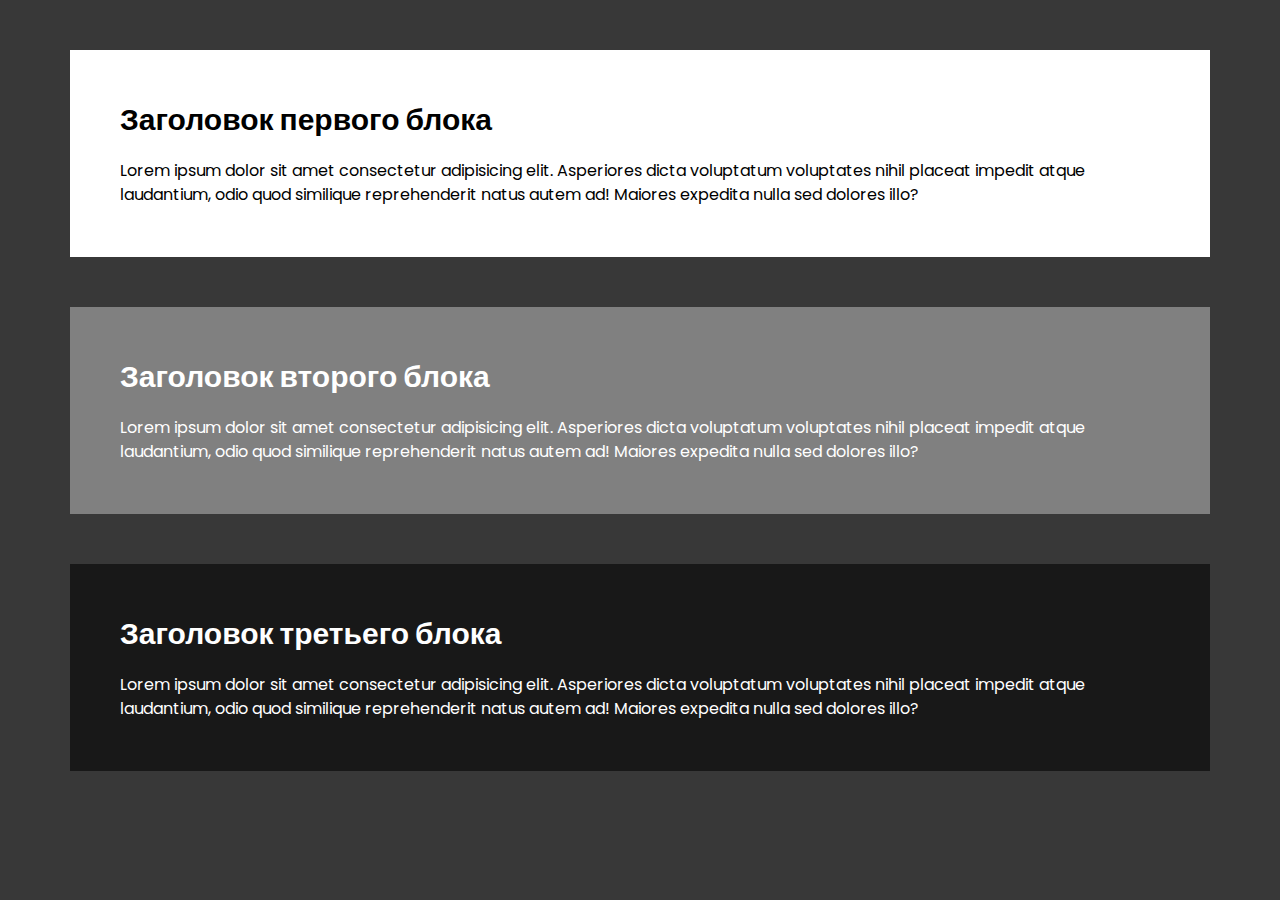
<file: adaptive-value/index.html>
<!DOCTYPE html>
<html lang="en">

<head>
  <meta charset="UTF-8">
  <meta http-equiv="X-UA-Compatible" content="ie=edge">
  <!-- Mobile specific metas ============================================ -->
  <meta name="viewport" content="width=device-width, initial-scale=1.0">

  <!-- favicon ============================================ -->
  <link rel="apple-touch-icon" sizes="180x180" href="img/apple-touch-icon.png">
  <link rel="icon" type="image/png" sizes="32x32" href="img/favicon-32x32.png">

  <!-- font-awesome CSS ============================================ -->
  <!-- <link rel="stylesheet" href="https://use.fontawesome.com/releases/v5.15.3/css/all.css" integrity="sha384-SZXxX4whJ79/gErwcOYf+zWLeJdY/qpuqC4cAa9rOGUstPomtqpuNWT9wdPEn2fk" crossorigin="anonymous"> -->
  <!-- Boxicons CSS ============================================ -->
  <link href='https://unpkg.com/boxicons@2.0.9/css/boxicons.min.css' rel='stylesheet'>
  <!-- Google Fonts ============================================ -->

  <!-- style CSS ============================================ -->
  <link rel="stylesheet" href="css/style.css">

  <!-- title ============================================ -->
  <title>Adaptive-value</title>
</head>

<body>
  <div class="wrapper">
    <div class="blocks">
      <div class="block__container container">
        <div class="block__item block block_one">
          <div class="block__body">
            <h2 class="block__title">Заголовок первого блока</h2>
            <p class="block__text">
              Lorem ipsum dolor sit amet consectetur adipisicing elit. Asperiores dicta voluptatum voluptates nihil placeat impedit atque laudantium, odio quod similique reprehenderit natus autem ad! Maiores expedita nulla sed dolores illo?</p>
          </div>
        </div>
      </div>
      <div class="block__container container">
        <div class="block__item block block_two">
          <div class="block__body">
            <h2 class="block__title">Заголовок второго блока</h2>
            <p class="block__text">
              Lorem ipsum dolor sit amet consectetur adipisicing elit. Asperiores dicta voluptatum voluptates nihil placeat impedit atque laudantium, odio quod similique reprehenderit natus autem ad! Maiores expedita nulla sed dolores illo?</p>
          </div>
        </div>
      </div>
      <div class="block__container container">
        <div class="block__item block block_three">
          <div class="block__body">
            <h2 class="block__title">Заголовок третьего блока</h2>
            <p class="block__text">
              Lorem ipsum dolor sit amet consectetur adipisicing elit. Asperiores dicta voluptatum voluptates nihil placeat impedit atque laudantium, odio quod similique reprehenderit natus autem ad! Maiores expedita nulla sed dolores illo?</p>
          </div>
        </div>
      </div>
    </div>
  </div>


  <!-- script JS ============================================ -->

</body>

</html>
</file>
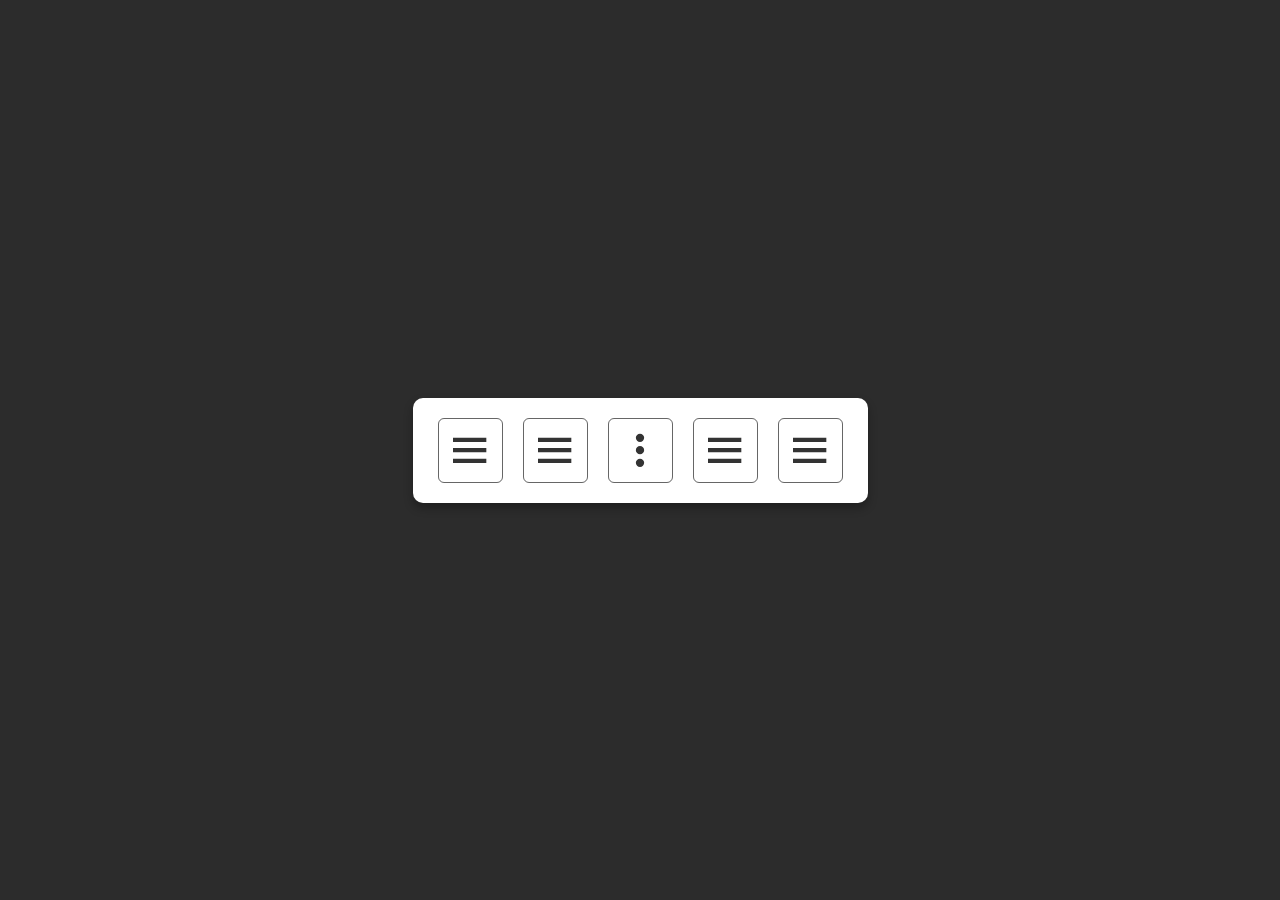
<file: burger-set/index.html>
<!DOCTYPE html>
<html lang="en">

<head>
  <meta charset="UTF-8">
  <meta http-equiv="X-UA-Compatible" content="ie=edge">
  <!-- Mobile specific metas ============================================ -->
  <meta name="viewport" content="width=device-width, initial-scale=1.0">

  <!-- favicon ============================================ -->
  <link rel="apple-touch-icon" sizes="180x180" href="img/apple-touch-icon.png">
  <link rel="icon" type="image/png" sizes="32x32" href="img/favicon-32x32.png">

  <!-- font-awesome CSS ============================================ -->
  <!-- <link rel="stylesheet" href="https://use.fontawesome.com/releases/v5.15.3/css/all.css" integrity="sha384-SZXxX4whJ79/gErwcOYf+zWLeJdY/qpuqC4cAa9rOGUstPomtqpuNWT9wdPEn2fk" crossorigin="anonymous"> -->
  <!-- Boxicons CSS ============================================ -->
  <link href='https://unpkg.com/boxicons@2.0.9/css/boxicons.min.css' rel='stylesheet'>
  <!-- Google Fonts ============================================ -->

  <!-- style CSS ============================================ -->
  <link rel="stylesheet" href="css/style.css">

  <!-- title ============================================ -->
  <title>Burger set</title>

</head>

<body>
  <div class="box">
    <div class="icon burger-1">
      <i class='bx bx-menu open'></i>
      <i class='bx bx-x close'></i>
    </div>
    <div class="icon line burger-2">
      <i class='bx bx-menu open'></i>
      <i class='bx bx-list-ul close'></i>
    </div>
    <div class="icon burger-3">
      <i class='bx bx-dots-vertical-rounded open'></i>
      <i class='bx bx-dots-horizontal-rounded close'></i>
    </div>
    <div class="icon line burger-4">
      <i class='bx bx-menu open'></i>
      <i class='bx bx-menu-alt-right close'></i>
    </div>
    <div class="icon burger-5">
      <i class='bx bx-menu open'></i>
      <i class='bx bx-right-arrow-alt close'></i>
    </div>
  </div>


  <!-- script JS ============================================ -->
  <script src="https://ajax.googleapis.com/ajax/libs/jquery/3.3.1/jquery.min.js"></script>
  <script src="js/burger-action.js"></script>
</body>

</html>
</file>
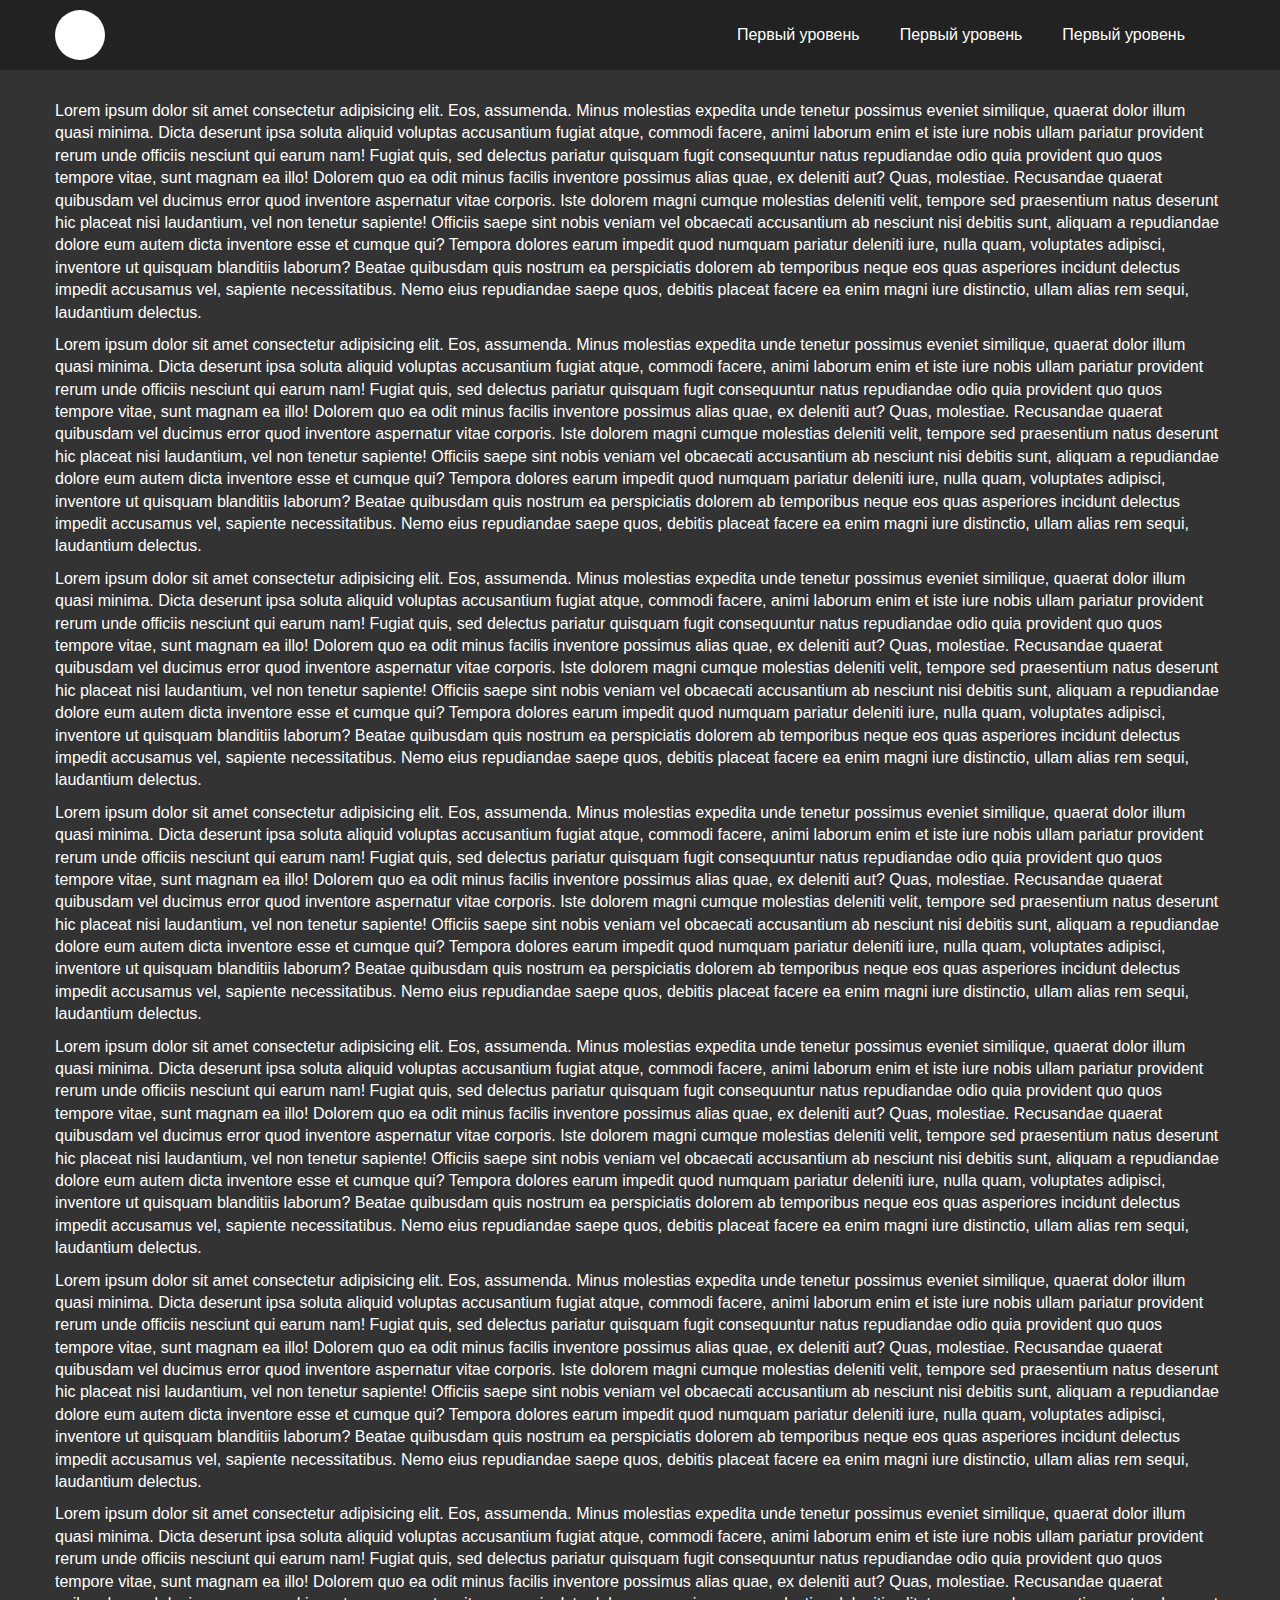
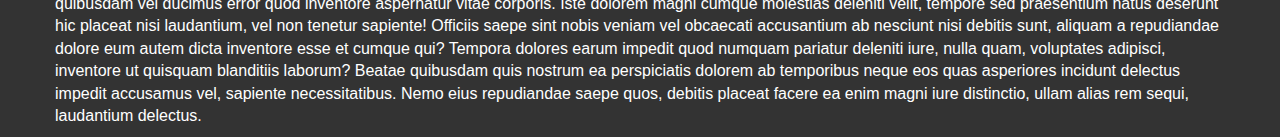
<file: Dropdown-menu with burger click&hover/index.html>
<!DOCTYPE html>
<html lang="en">

<head>
  <meta charset="UTF-8">
  <meta name="viewport" content="width=device-width, initial-scale=1.0">
  <link rel="stylesheet" href="css/style.css">
  <title>Document</title>
</head>

<body>
  <div class="wrapper">
    <header class="header">
      <div class="container">
        <div class="header__body">
          <div class="header__logo"></div>
          <nav class="menu">
            <ul class="menu__list">
              <li class="menu__item">
                <a href="#" class="menu__link">Первый уровень</a>
                <span class="menu__arrow arrow"></span>
                <ul class="sub-menu__list">
                  <li class="sub-menu__item">
                    <a href="#" class="sub-menu__link">Второй уровень</a>
                  </li>
                  <li class="sub-menu__item">
                    <a href="#" class="sub-menu__link">Второй уровень</a>
                    <span class="sub-menu__arrow arrow"></span>
                    <ul class="sub-sub-menu__list">
                      <li class="sub-sub-menu__item">
                        <a href="#" class="sub-sub-menu__link">Третий уровень</a>
                      </li>
                      <li class="sub-sub-menu__item">
                        <a href="#" class="sub-sub-menu__link">Третий уровень</a>
                      </li>
                      <li class="sub-sub-menu__item">
                        <a href="#" class="sub-sub-menu__link">Третий уровень</a>
                      </li>
                    </ul>
                  </li>
                  <li class="sub-menu__item">
                    <a href="#" class="sub-menu__link">Второй уровень</a>
                  </li>
                </ul>
              </li>
              <li class="menu__item">
                <a href="#" class="menu__link">Первый уровень</a>
              </li>
              <li class="menu__item">
                <a href="#" class="menu__link">Первый уровень</a>
                <span class="menu__arrow arrow"></span>
                <ul class="sub-menu__list">
                  <li class="sub-menu__item">
                    <a href="#" class="sub-menu__link">Второй уровень</a>
                  </li>
                  <li class="sub-menu__item">
                    <a href="#" class="sub-menu__link">Второй уровень</a>
                  </li>
                  <li class="sub-menu__item">
                    <a href="#" class="sub-menu__link">Второй уровень</a>
                    <span class="sub-menu__arrow arrow"></span>
                    <ul class="sub-sub-menu__list">
                      <li class="sub-sub-menu__item">
                        <a href="#" class="sub-sub-menu__link">Третий уровень</a>
                      </li>
                      <li class="sub-sub-menu__item">
                        <a href="#" class="sub-sub-menu__link">Третий уровень</a>
                      </li>
                      <li class="sub-sub-menu__item">
                        <a href="#" class="sub-sub-menu__link">Третий уровень</a>
                      </li>
                    </ul>
                  </li>
                </ul>
              </li>
            </ul>
          </nav>
          <div class="header__burger">
            <span></span>
          </div>
        </div>
      </div>
    </header>
    <div class="content">
      <div class="container">
        <p class="content__text">
          Lorem ipsum dolor sit amet consectetur adipisicing elit. Eos, assumenda. Minus molestias expedita unde tenetur possimus eveniet similique, quaerat dolor illum quasi minima. Dicta deserunt ipsa soluta aliquid voluptas accusantium fugiat atque, commodi facere, animi laborum enim et iste iure nobis ullam pariatur provident rerum unde officiis nesciunt qui earum nam! Fugiat quis, sed delectus pariatur quisquam fugit consequuntur natus repudiandae odio quia provident quo quos tempore vitae, sunt magnam ea illo! Dolorem quo ea odit minus facilis inventore possimus alias quae, ex deleniti aut? Quas, molestiae. Recusandae quaerat quibusdam vel ducimus error quod inventore aspernatur vitae corporis. Iste dolorem magni cumque molestias deleniti velit, tempore sed praesentium natus deserunt hic placeat nisi laudantium, vel non tenetur sapiente! Officiis saepe sint nobis veniam vel obcaecati accusantium ab nesciunt nisi debitis sunt, aliquam a repudiandae dolore eum autem dicta inventore esse et cumque qui? Tempora dolores earum impedit quod numquam pariatur deleniti iure, nulla quam, voluptates adipisci, inventore ut quisquam blanditiis laborum? Beatae quibusdam quis nostrum ea perspiciatis dolorem ab temporibus neque eos quas asperiores incidunt delectus impedit accusamus vel, sapiente necessitatibus. Nemo eius repudiandae saepe quos, debitis placeat facere ea enim magni iure distinctio, ullam alias rem sequi, laudantium delectus.
        </p>
        <p class="content__text">
          Lorem ipsum dolor sit amet consectetur adipisicing elit. Eos, assumenda. Minus molestias expedita unde tenetur possimus eveniet similique, quaerat dolor illum quasi minima. Dicta deserunt ipsa soluta aliquid voluptas accusantium fugiat atque, commodi facere, animi laborum enim et iste iure nobis ullam pariatur provident rerum unde officiis nesciunt qui earum nam! Fugiat quis, sed delectus pariatur quisquam fugit consequuntur natus repudiandae odio quia provident quo quos tempore vitae, sunt magnam ea illo! Dolorem quo ea odit minus facilis inventore possimus alias quae, ex deleniti aut? Quas, molestiae. Recusandae quaerat quibusdam vel ducimus error quod inventore aspernatur vitae corporis. Iste dolorem magni cumque molestias deleniti velit, tempore sed praesentium natus deserunt hic placeat nisi laudantium, vel non tenetur sapiente! Officiis saepe sint nobis veniam vel obcaecati accusantium ab nesciunt nisi debitis sunt, aliquam a repudiandae dolore eum autem dicta inventore esse et cumque qui? Tempora dolores earum impedit quod numquam pariatur deleniti iure, nulla quam, voluptates adipisci, inventore ut quisquam blanditiis laborum? Beatae quibusdam quis nostrum ea perspiciatis dolorem ab temporibus neque eos quas asperiores incidunt delectus impedit accusamus vel, sapiente necessitatibus. Nemo eius repudiandae saepe quos, debitis placeat facere ea enim magni iure distinctio, ullam alias rem sequi, laudantium delectus.
        </p>
        <p class="content__text">
          Lorem ipsum dolor sit amet consectetur adipisicing elit. Eos, assumenda. Minus molestias expedita unde tenetur possimus eveniet similique, quaerat dolor illum quasi minima. Dicta deserunt ipsa soluta aliquid voluptas accusantium fugiat atque, commodi facere, animi laborum enim et iste iure nobis ullam pariatur provident rerum unde officiis nesciunt qui earum nam! Fugiat quis, sed delectus pariatur quisquam fugit consequuntur natus repudiandae odio quia provident quo quos tempore vitae, sunt magnam ea illo! Dolorem quo ea odit minus facilis inventore possimus alias quae, ex deleniti aut? Quas, molestiae. Recusandae quaerat quibusdam vel ducimus error quod inventore aspernatur vitae corporis. Iste dolorem magni cumque molestias deleniti velit, tempore sed praesentium natus deserunt hic placeat nisi laudantium, vel non tenetur sapiente! Officiis saepe sint nobis veniam vel obcaecati accusantium ab nesciunt nisi debitis sunt, aliquam a repudiandae dolore eum autem dicta inventore esse et cumque qui? Tempora dolores earum impedit quod numquam pariatur deleniti iure, nulla quam, voluptates adipisci, inventore ut quisquam blanditiis laborum? Beatae quibusdam quis nostrum ea perspiciatis dolorem ab temporibus neque eos quas asperiores incidunt delectus impedit accusamus vel, sapiente necessitatibus. Nemo eius repudiandae saepe quos, debitis placeat facere ea enim magni iure distinctio, ullam alias rem sequi, laudantium delectus.
        </p>
        <p class="content__text">
          Lorem ipsum dolor sit amet consectetur adipisicing elit. Eos, assumenda. Minus molestias expedita unde tenetur possimus eveniet similique, quaerat dolor illum quasi minima. Dicta deserunt ipsa soluta aliquid voluptas accusantium fugiat atque, commodi facere, animi laborum enim et iste iure nobis ullam pariatur provident rerum unde officiis nesciunt qui earum nam! Fugiat quis, sed delectus pariatur quisquam fugit consequuntur natus repudiandae odio quia provident quo quos tempore vitae, sunt magnam ea illo! Dolorem quo ea odit minus facilis inventore possimus alias quae, ex deleniti aut? Quas, molestiae. Recusandae quaerat quibusdam vel ducimus error quod inventore aspernatur vitae corporis. Iste dolorem magni cumque molestias deleniti velit, tempore sed praesentium natus deserunt hic placeat nisi laudantium, vel non tenetur sapiente! Officiis saepe sint nobis veniam vel obcaecati accusantium ab nesciunt nisi debitis sunt, aliquam a repudiandae dolore eum autem dicta inventore esse et cumque qui? Tempora dolores earum impedit quod numquam pariatur deleniti iure, nulla quam, voluptates adipisci, inventore ut quisquam blanditiis laborum? Beatae quibusdam quis nostrum ea perspiciatis dolorem ab temporibus neque eos quas asperiores incidunt delectus impedit accusamus vel, sapiente necessitatibus. Nemo eius repudiandae saepe quos, debitis placeat facere ea enim magni iure distinctio, ullam alias rem sequi, laudantium delectus.
        </p>
        <p class="content__text">
          Lorem ipsum dolor sit amet consectetur adipisicing elit. Eos, assumenda. Minus molestias expedita unde tenetur possimus eveniet similique, quaerat dolor illum quasi minima. Dicta deserunt ipsa soluta aliquid voluptas accusantium fugiat atque, commodi facere, animi laborum enim et iste iure nobis ullam pariatur provident rerum unde officiis nesciunt qui earum nam! Fugiat quis, sed delectus pariatur quisquam fugit consequuntur natus repudiandae odio quia provident quo quos tempore vitae, sunt magnam ea illo! Dolorem quo ea odit minus facilis inventore possimus alias quae, ex deleniti aut? Quas, molestiae. Recusandae quaerat quibusdam vel ducimus error quod inventore aspernatur vitae corporis. Iste dolorem magni cumque molestias deleniti velit, tempore sed praesentium natus deserunt hic placeat nisi laudantium, vel non tenetur sapiente! Officiis saepe sint nobis veniam vel obcaecati accusantium ab nesciunt nisi debitis sunt, aliquam a repudiandae dolore eum autem dicta inventore esse et cumque qui? Tempora dolores earum impedit quod numquam pariatur deleniti iure, nulla quam, voluptates adipisci, inventore ut quisquam blanditiis laborum? Beatae quibusdam quis nostrum ea perspiciatis dolorem ab temporibus neque eos quas asperiores incidunt delectus impedit accusamus vel, sapiente necessitatibus. Nemo eius repudiandae saepe quos, debitis placeat facere ea enim magni iure distinctio, ullam alias rem sequi, laudantium delectus.
        </p>
        <p class="content__text">
          Lorem ipsum dolor sit amet consectetur adipisicing elit. Eos, assumenda. Minus molestias expedita unde tenetur possimus eveniet similique, quaerat dolor illum quasi minima. Dicta deserunt ipsa soluta aliquid voluptas accusantium fugiat atque, commodi facere, animi laborum enim et iste iure nobis ullam pariatur provident rerum unde officiis nesciunt qui earum nam! Fugiat quis, sed delectus pariatur quisquam fugit consequuntur natus repudiandae odio quia provident quo quos tempore vitae, sunt magnam ea illo! Dolorem quo ea odit minus facilis inventore possimus alias quae, ex deleniti aut? Quas, molestiae. Recusandae quaerat quibusdam vel ducimus error quod inventore aspernatur vitae corporis. Iste dolorem magni cumque molestias deleniti velit, tempore sed praesentium natus deserunt hic placeat nisi laudantium, vel non tenetur sapiente! Officiis saepe sint nobis veniam vel obcaecati accusantium ab nesciunt nisi debitis sunt, aliquam a repudiandae dolore eum autem dicta inventore esse et cumque qui? Tempora dolores earum impedit quod numquam pariatur deleniti iure, nulla quam, voluptates adipisci, inventore ut quisquam blanditiis laborum? Beatae quibusdam quis nostrum ea perspiciatis dolorem ab temporibus neque eos quas asperiores incidunt delectus impedit accusamus vel, sapiente necessitatibus. Nemo eius repudiandae saepe quos, debitis placeat facere ea enim magni iure distinctio, ullam alias rem sequi, laudantium delectus.
        </p>
        <p class="content__text">
          Lorem ipsum dolor sit amet consectetur adipisicing elit. Eos, assumenda. Minus molestias expedita unde tenetur possimus eveniet similique, quaerat dolor illum quasi minima. Dicta deserunt ipsa soluta aliquid voluptas accusantium fugiat atque, commodi facere, animi laborum enim et iste iure nobis ullam pariatur provident rerum unde officiis nesciunt qui earum nam! Fugiat quis, sed delectus pariatur quisquam fugit consequuntur natus repudiandae odio quia provident quo quos tempore vitae, sunt magnam ea illo! Dolorem quo ea odit minus facilis inventore possimus alias quae, ex deleniti aut? Quas, molestiae. Recusandae quaerat quibusdam vel ducimus error quod inventore aspernatur vitae corporis. Iste dolorem magni cumque molestias deleniti velit, tempore sed praesentium natus deserunt hic placeat nisi laudantium, vel non tenetur sapiente! Officiis saepe sint nobis veniam vel obcaecati accusantium ab nesciunt nisi debitis sunt, aliquam a repudiandae dolore eum autem dicta inventore esse et cumque qui? Tempora dolores earum impedit quod numquam pariatur deleniti iure, nulla quam, voluptates adipisci, inventore ut quisquam blanditiis laborum? Beatae quibusdam quis nostrum ea perspiciatis dolorem ab temporibus neque eos quas asperiores incidunt delectus impedit accusamus vel, sapiente necessitatibus. Nemo eius repudiandae saepe quos, debitis placeat facere ea enim magni iure distinctio, ullam alias rem sequi, laudantium delectus.
        </p>
      </div>
    </div>
  </div>

  <script src="https://cdnjs.cloudflare.com/ajax/libs/jquery/3.6.0/jquery.min.js"></script>
  <script src="js/script.js"></script>
</body>

</html>
</file>
<file: adaptive-value/css/style.css>
@import url("https://fonts.googleapis.com/css2?family=Poppins:wght@400;500;600;700&family=Rubik:wght@400;500;700&display=swap");
:root {
  font-size: 10px;
}

*,
*::before,
*::after {
  margin: 0;
  padding: 0;
  -webkit-box-sizing: border-box;
          box-sizing: border-box;
  border: 0;
  outline: none;
}

*:focus,
*:active {
  outline: 0;
}

a:focus,
a:active {
  outline: none;
}

a,
a:visited,
a:hover {
  text-decoration: none;
}

img {
  max-width: 100%;
  height: auto;
}

h1,
h2,
h3,
h4,
h5,
h6 {
  font-size: inherit;
  font-weight: inherit;
}

ul,
ol,
li {
  list-style: none;
}

input,
button,
textarea {
  font-family: inherit;
}

input::-ms-clear {
  display: none;
}

button {
  cursor: pointer;
}

button::-moz-focus-inner {
  border: 0;
  padding: 0;
}

html,
body {
  height: 100%;
  width: 100%;
}

body {
  font: 16px/1.4 'Poppins', sans-serif;
}

.container {
  max-width: 1170px;
  margin: 0 auto;
  padding: 0 15px;
}

.main {
  -webkit-box-flex: 1;
      -ms-flex: 1 1 auto;
          flex: 1 1 auto;
}

.wrapper {
  min-height: 100%;
  background: #383838;
}

.blocks {
  padding: 50px 0;
}

.block_one {
  background: #fff;
}

.block_two {
  color: #fff;
  background: grey;
}

.block_three {
  color: #fff;
  background: #181818;
}

.block__item {
  margin: 0 0 50px 0;
}

.block__body {
  padding: 50px;
}

.block__title {
  font-size: 30px;
  font-weight: 700;
  line-height: 130%;
  margin: 0 0 20px 0;
}

.block__text {
  font-size: 16px;
  line-height: 150%;
}

@media (max-width: 1170px) {
  .block__item {
    margin-bottom: calc(20px + (50 - 20) * ((100vw - 320px) / (1170 - 320)));
  }
  .block__body {
    padding: calc(20px + (50 - 20) * ((100vw - 320px) / (1170 - 320)));
  }
  .block__title {
    font-size: calc(20px + (30 - 20) * ((100vw - 320px) / (1170 - 320)));
    margin-bottom: calc(10px + (20 - 10) * ((100vw - 320px) / (1170 - 320)));
  }
}
/*# sourceMappingURL=style.css.map */
</file>
<file: burger-set/css/style.css>
@import url("https://fonts.googleapis.com/css2?family=Poppins:wght@400;500;600;700&family=Rubik:wght@400;500;700&display=swap");
:root {
  font-size: 10px;
}

*,
*::before,
*::after {
  margin: 0;
  padding: 0;
  -webkit-box-sizing: border-box;
          box-sizing: border-box;
  border: 0;
  outline: none;
}

*:focus,
*:active {
  outline: 0;
}

a:focus,
a:active {
  outline: none;
}

a,
a:visited,
a:hover {
  text-decoration: none;
}

img {
  max-width: 100%;
  height: auto;
}

h1,
h2,
h3,
h4,
h5,
h6 {
  font-size: inherit;
  font-weight: inherit;
}

ul,
ol,
li {
  list-style: none;
}

input,
button,
textarea {
  font-family: inherit;
}

input::-ms-clear {
  display: none;
}

button {
  cursor: pointer;
}

button::-moz-focus-inner {
  border: 0;
  padding: 0;
}

html,
body {
  height: 100%;
  width: 100%;
}

body {
  font: 16px/1.4 'Poppins', sans-serif;
}

.wrapper {
  display: -webkit-box;
  display: -ms-flexbox;
  display: flex;
  -webkit-box-orient: vertical;
  -webkit-box-direction: normal;
      -ms-flex-direction: column;
          flex-direction: column;
  -webkit-box-pack: justify;
      -ms-flex-pack: justify;
          justify-content: space-between;
}

.container {
  max-width: 1170px;
  margin: 0 auto;
  padding: 0 15px;
}

.main {
  -webkit-box-flex: 1;
      -ms-flex: 1 1 auto;
          flex: 1 1 auto;
}

body {
  display: -webkit-box;
  display: -ms-flexbox;
  display: flex;
  -webkit-box-pack: center;
      -ms-flex-pack: center;
          justify-content: center;
  -webkit-box-align: center;
      -ms-flex-align: center;
          align-items: center;
  background: #2c2c2c;
}

.box {
  display: -webkit-box;
  display: -ms-flexbox;
  display: flex;
  -webkit-box-align: center;
      -ms-flex-align: center;
          align-items: center;
  background: #fff;
  padding: 20px 15px;
  border-radius: 10px;
  -webkit-box-shadow: 0 5px 10px rgba(0, 0, 0, 0.3);
          box-shadow: 0 5px 10px rgba(0, 0, 0, 0.3);
}

.box .icon {
  position: relative;
  width: 65px;
  height: 65px;
  border: 1px solid rgba(0, 0, 0, 0.6);
  border-radius: 6px;
  margin: 0 10px;
  -webkit-transition: 0.3s;
  transition: 0.3s;
  cursor: pointer;
}

.box .icon.active {
  background: #000;
}

.box .icon.active i.open {
  opacity: 0;
  -webkit-transform: translate(-50%, -50%) rotate(180deg);
          transform: translate(-50%, -50%) rotate(180deg);
}

.box .icon.active i.close {
  color: #fff;
  opacity: 1;
  -webkit-transform: translate(-50%, -50%) rotate(180deg);
          transform: translate(-50%, -50%) rotate(180deg);
}

.box .icon.line.active i.open {
  opacity: 0;
  -webkit-transition: 0.3s;
  transition: 0.3s;
  -webkit-transform: translate(-50%, -50%) rotate(0deg);
          transform: translate(-50%, -50%) rotate(0deg);
}

.box .icon.line.active i.close {
  opacity: 1;
  -webkit-transition: 0.3s;
  transition: 0.3s;
  -webkit-transform: translate(-50%, -50%) rotate(0deg);
          transform: translate(-50%, -50%) rotate(0deg);
}

.box .icon i {
  position: absolute;
  top: 50%;
  left: 50%;
  font-size: 50px;
  color: #333;
  pointer-events: none;
  -webkit-transition: 0.3s;
  transition: 0.3s;
  -webkit-transform: translate(-50%, -50%);
          transform: translate(-50%, -50%);
}

.box .icon i.close {
  opacity: 0;
}

.box .icon i.line.close {
  opacity: 0;
}
/*# sourceMappingURL=style.css.map */
</file>
<file: Dropdown-menu with burger click&hover/css/style.css>
*,
::before,
::after {
  margin: 0;
  padding: 0;
  border: 0;
  box-sizing: border-box;
}

a {
  text-decoration: none;
}

li {
  list-style: none;
}

body {
  height: 100%;
  font: 16px/1.4 "Roboto", sans-serif;
  background: #333;
  color: #fff;
}

.wrapper {}

.container {
  max-width: 1200px;
  margin: 0 auto;
  padding: 0 15px;
}

/*Стили для header*/

.header {
  position: fixed;
  top: 0;
  left: 0;
  width: 100%;
  z-index: 50;
}

.header::before {
  content: '';
  position: absolute;
  top: 0;
  left: 0;
  width: 100%;
  height: 100%;
  background-color: #222;
  z-index: 2;
}

.header__body {
  position: relative;
  display: flex;
  justify-content: space-between;
  align-items: center;
  height: 70px;
  transition: 0.3s;
}

.header__logo {
  position: relative;
  flex-basis: 50px;
  height: 50px;
  background-color: #fff;
  border-radius: 50%;
  cursor: pointer;
  transition: 0.3s;
  z-index: 3;
}

/*Стили для выпадающего меню*/

.menu {}

.menu__link.parent {
  margin-right: 30px;
}

.menu__list {
  position: relative;
  display: flex;
  z-index: 3;
}

.menu__item {
  position: relative;
  padding: 10px 0;
  margin-right: 40px;
}

.menu__link {
  color: #fff;
}

.sub-menu__list {
  display: none;
  min-width: 150px;
  position: absolute;
  top: 20px;
  left: 0;
  padding-top: 20px;
}

.sub-menu__item {
  position: relative;
  background-color: #fff;
}

.sub-menu__link {
  display: inline-block;
  color: #000;
  padding: 5px 10px;
}

.sub-sub-menu__list {
  display: none;
  min-width: 150px;
  position: absolute;
  top: 0;
  left: 100%;
  /* padding-left: 5px; */
}

.sub-sub-menu__item {
  position: relative;
  background-color: #000;
}

.sub-sub-menu__link {
  color: #fff;
  display: inline-block;
  padding: 5px 10px;
}

.arrow {
  display: none;
  position: absolute;
  top: 16px;
  right: 0;
  width: 0;
  height: 0;
  border-top: 8px solid #fff;
  border-left: 8px solid transparent;
  border-right: 8px solid transparent;
}

.arrow.active {
  transform: rotate(-180deg);
}

.sub-menu__arrow.arrow {
  top: 9px;
  right: 5px;
  border-left: 8px solid #000;
  border-right: none;
  border-top: 8px solid transparent;
  border-bottom: 8px solid transparent;
}

.menu__arrow {}

body.mouse .menu__item:hover .sub-menu__list {
  display: block;
}

body.mouse .sub-menu__item:hover .sub-sub-menu__list {
  display: block;
}

body.touch .sub-menu__list.open {
  display: block;
}

body.touch .sub-sub-menu__list.open {
  display: block;
}

body.touch .arrow {
  display: block;
}

/*Стили для бургера*/

.header__burger {
  display: none;
}

/*Стили для блока с контентом*/

.content {
  padding-top: 100px;
}

.content__text {
  margin-bottom: 10px;
}

@media(max-width: 767px) {

  body.lock {
    overflow: hidden;
  }

  .header__body {
    height: 60px;
  }

  .header__logo {
    flex-basis: 40px;
    height: 40px;
  }

  .header__burger {
    position: relative;
    display: block;
    width: 30px;
    height: 20px;
    margin-left: 20px;
    z-index: 3;
  }

  .header__burger::before,
  .header__burger::after {
    content: "";
    position: absolute;
    left: 0;
    width: 100%;
    height: 2px;
    background-color: #fff;
    transition: 0.3s;
  }

  .header__burger::before {
    top: 0;
  }

  .header__burger::after {
    bottom: 0;
  }

  .header__burger span {
    position: absolute;
    top: 9px;
    left: 0;
    width: 100%;
    height: 2px;
    background-color: #fff;
    transition: 0.3s;
  }

  .header__burger.active::before {
    top: 9px;
    transform: rotate(45deg);
  }

  .header__burger.active::after {
    bottom: 9px;
    transform: rotate(-45deg);
  }

  .header__burger.active span {
    transform: scale(0);
  }

  .menu {
    position: fixed;
    top: -100%;
    left: 0;
    width: 100%;
    height: 100%;
    background-color: #000;
    padding: 80px 15px;
    overflow: auto;
    transition: 0.3s;
  }

  .menu.active {
    top: 0;
  }

  .menu__list {
    display: block;
  }

  .menu__item {
    margin: 0 0 10px;
  }

  .sub-menu__list {
    position: relative;
    top: 0;
    left: 0;
  }

  /* .sub-menu__list li:last-child {
    padding-bottom: 5px;
  } */

  .sub-sub-menu__list {
    position: relative;
    top: 0;
    left: 0;
    padding: 5px;
  }

  .sub-menu__arrow.arrow {
    top: 10px;
    border-left: 8px solid transparent;
    border-top: 8px solid #000;
    border-right: 8px solid transparent;
    border-bottom: none;
  }
}
</file>
